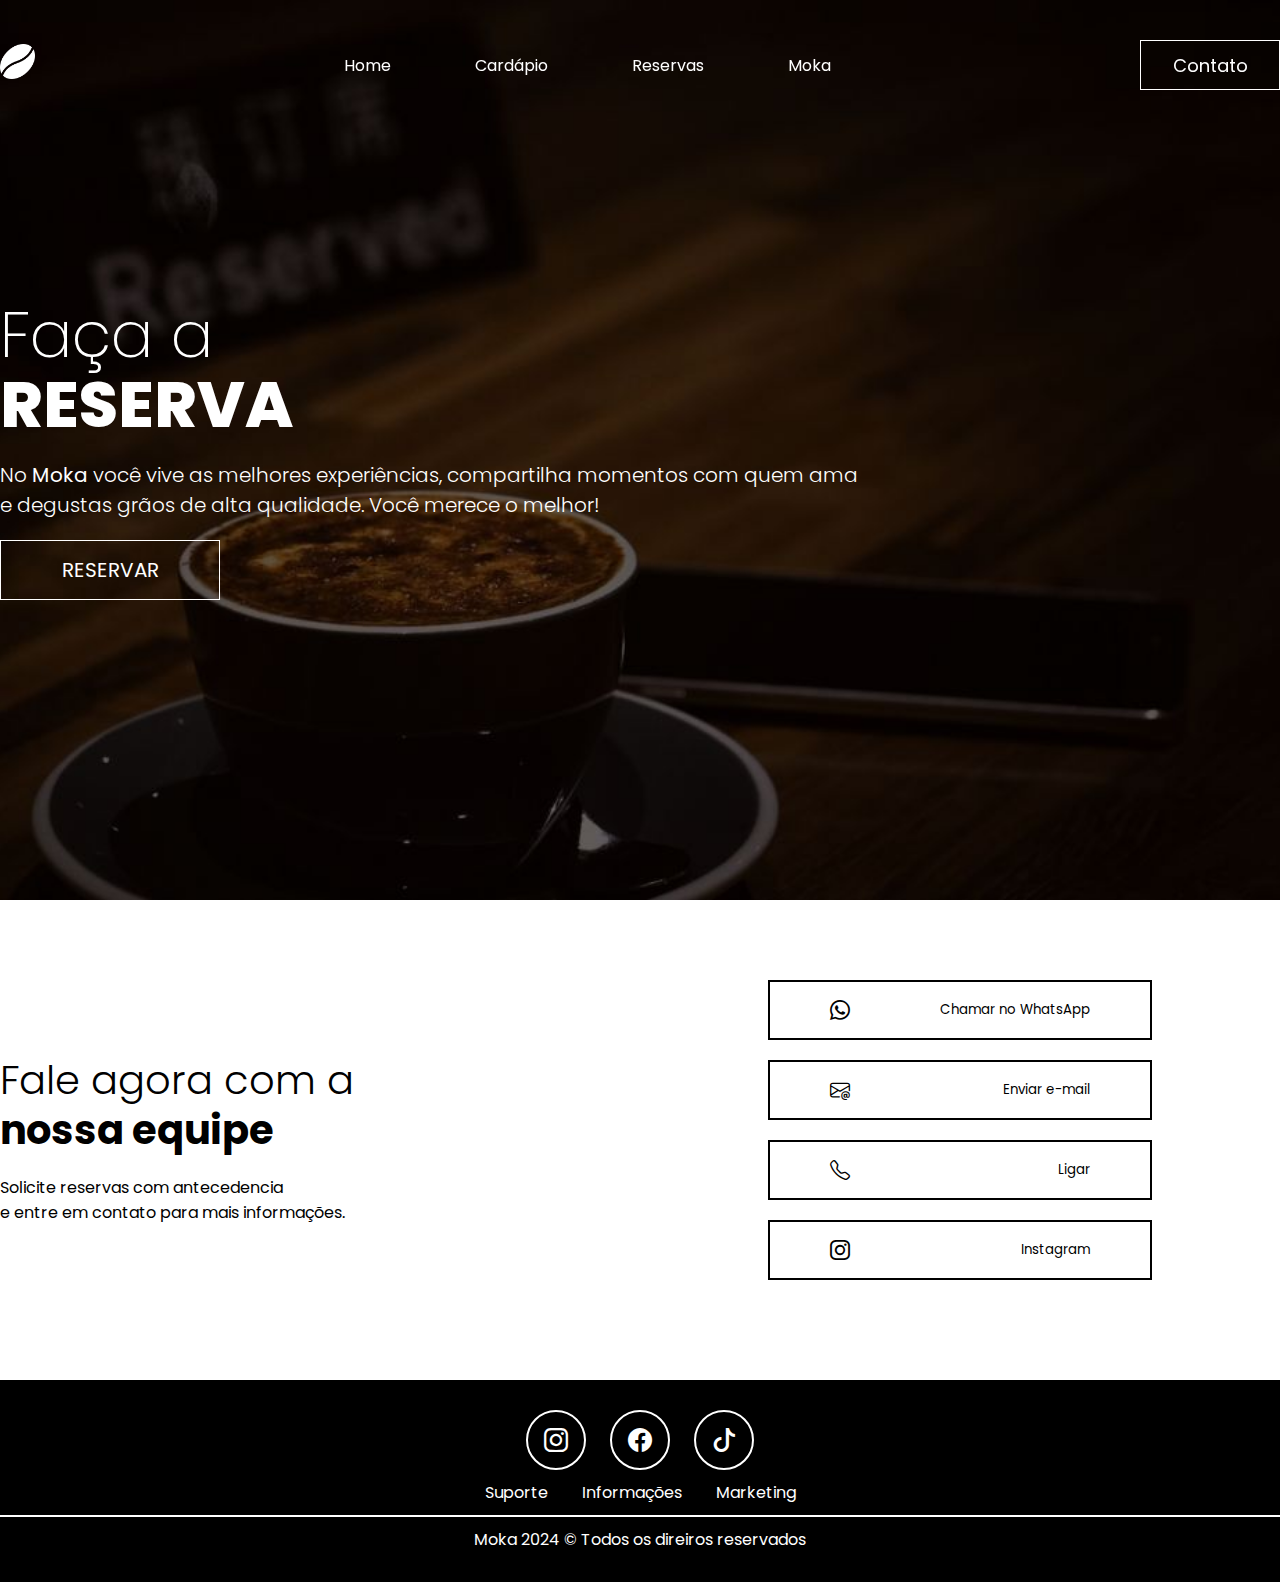
<file: reservas.html>
<!DOCTYPE html>
<html lang="pt-br">

<head>
    <meta charset="UTF-8">
    <meta name="viewport" content="width=device-width, initial-scale=1.0">
    <link rel="shortcut icon" href="./images/grao-cafe.png" type="image/x-icon">
    <link rel="stylesheet" href="./css/style.css">

    <!-- Google fonts -->
    <link rel="preconnect" href="https://fonts.googleapis.com">
    <link rel="preconnect" href="https://fonts.gstatic.com" crossorigin>
    <link
        href="https://fonts.googleapis.com/css2?family=Poppins:ital,wght@0,100;0,200;0,300;0,400;0,500;0,600;0,700;0,800;0,900;1,100;1,200;1,300;1,400;1,500;1,600;1,700;1,800;1,900&display=swap"
        rel="stylesheet">
    <!-- Google fonts -->

    <!-- Bootstrap icons -->
    <link rel="stylesheet" href="https://cdn.jsdelivr.net/npm/bootstrap-icons@1.11.3/font/bootstrap-icons.min.css">
    <!-- Bootstrap icons -->

    <title>Moka</title>
</head>

<body>

    <header id="header">

        <div class="interface">

            <section class="logo">
                <img src="./images/grao-cafe.png" alt="Logotipo do site">
            </section>

            <section class="menu-desktop">
                <nav>
                    <ul>
                        <li><a href="./index.html">Home</a></li>
                        <li><a href="./cardapio.html">Cardápio</a></li>
                        <li><a href="./reservas.html">Reservas</a></li>
                        <li><a href="./moka.html">Moka</a></li>
                    </ul>
                </nav>
            </section>

            <section class="btn-contato">
                <a href="#contato">
                    <button>Contato</button>
                </a>
            </section>

        </div>

    </header>

    <section class="reserva-site">

        <div class="interface">

            <div class="txt-reserva">
                <h1>Faça a<span>RESERVA</span></h1>
                <p>No <strong>Moka</strong> você vive as melhores experiências, compartilha momentos com quem ama <span> e degustas grãos de alta qualidade. Você merece
                        o melhor!</span></p>
                <a href="#contato">
                    <button>RESERVAR</button>
                </a>
            </div>

        </div>

    </section>

    <section id="contato" class="contato">

        <div class="interface">

            <article class="txt-contato">
                <h3>Fale agora com a <span>nossa equipe</span></h3>
                <p>Solicite reservas com antecedencia <br>e entre em contato para mais informações.</p>
            </article>

            <article class="icons-contato">
                <a href="#"><button><i class="bi bi-whatsapp"></i>
                        <p>Chamar no WhatsApp</p>
                    </button></a>
                <a href="#"><button><i class="bi bi-envelope-at"></i>
                        <p>Enviar e-mail</p>
                    </button></a>
                <a href="#"><button><i class="bi bi-telephone"></i>
                        <p>Ligar</p>
                    </button></a>
                <a href="#"><button><i class="bi bi-instagram"></i>
                        <p>Instagram</p>
                    </button></a>


            </article>

        </div>

    </section>

    <footer>

        <div class="interface">
            <section class="top-footer">
                <a href="#"><button><i class="bi bi-instagram"></i></button></a>
                <a href="#"><button><i class="bi bi-facebook"></i></button></a>
                <a href="#"><button><i class="bi bi-tiktok"></i></button></a>
            </section>

            <section class="middle-footer">
                <a href="#">Suporte</a>
                <a href="#">Informações</a>
                <a href="#">Marketing</a>
            </section>
            
            <section class="bottom-footer">
                <p>Moka  2024 &copy; Todos os direiros reservados </p>
            </section>
        </div>
    </footer>

    <script src="./js/menu.js"></script>

</body>

</html>
</file>
<file: css/style.css>
* {
    margin: 0;
    padding: 0;
    box-sizing: border-box;
    font-family: "Poppins", sans-serif;
}

body {
    background-color: #2b1f13e8;
    height: 900hv;
}

.interface {
    max-width: 1280px;
    margin: 0 auto;
}

/* Estilo do header */

header {
    width: 100%;
    padding: 40px 0;
    position: fixed;
    top: 0;
    left: 0;
    transition: 0.5s;
}

header.rolagem {
    background-color: #000;
    padding: 20px 4%;
    z-index: 3;

}

header .interface {
    display: flex;
    justify-content: space-between;
    align-items: center;
}

header .logo img {
    max-width: 35px;
}

header .menu-desktop nav ul {
    list-style: none;
}

header .menu-desktop nav ul li {
    display: inline-block;
    margin: 0 40px;
}

header .menu-desktop nav ul li a {
    color: #fff;
    text-decoration: none;
    display: inline-block;
}

.menu-desktop nav a:hover {
    transform: scale(1.10);
    transform: 0.5s;
}

header .btn-contato button {
    width: 140px;
    height: 50px;
    font-size: 18px;
    background-color: transparent;
    border: 1px solid #fff;
    color: #fff;
    cursor: pointer;
    transition: 0.5s;
}

header .btn-contato button:hover {
    background-color: #fff;
    color: #000;
}

/* Estilo do hero */

section.hero-site {
    height: 100vh;
    background-image: url(../images/copos-cafe.jpg);
    background-repeat: no-repeat;
    background-size: cover;
    background-position: center;
}

.hero-site .interface {
    display: flex;
    align-items: center;
    height: 100%;
}

.hero-site .txt-hero h1 {
    font-size: 4em;
    line-height: 70px;
    font-weight: 200;
    color: #fff;
}

.hero-site .txt-hero h1 span {
    display: block;
    font-weight: 800;
}

.hero-site .txt-hero p {
    font-size: 20px;
    font-weight: 300;
    margin: 20px 0;
    color: #fff;
}

.hero-site .txt-hero p span {
    display: block;
}

.hero-site button {
    width: 220px;
    height: 60px;
    font-size: 20px;
    background-color: transparent;
    border: 1px solid #fff;
    color: #fff;
    cursor: pointer;
    transition: 0.5s;
}

.hero-site button:hover {
    background-color: #fff;
    color: #000;
}

/* Estilo das vantagens */

section.vantagens {
    padding: 80px 0;
}

.vantagens .itens-conteiner {
    display: flex;
    align-items: center;
    justify-content: space-between;
    gap: 10%;
    margin-bottom: 60px;
}

.vantagens .itens-conteiner .img-itens img {
    max-width: 420px;
    border-radius: 30px;
}

.vantagens .itens-conteiner .txt-itens h3 {
    font-size: 3em;
    line-height: 50px;
    margin-bottom: 20px;
    color: #fff;
}

.vantagens .itens-conteiner .txt-itens p {
    color: #fff;
}

.itens-conteiner .txt-itens h3 span {
    font-weight: 300;
}

/* Estilo dos botões de contato */

.contato {
    background-color: #fff;
    padding: 80px 0;
}

.txt-contato,
.icons-contato {
    display: inline-block;
    width: 50%;
    margin-right: -4px;
    vertical-align: middle;

}

.contato .txt-contato h3 {
    font-size: 2.5em;
    line-height: 50px;
    font-weight: 300;
    margin-bottom: 20px;
}

.contato .txt-contato h3 span {
    display: block;
    font-weight: 700;
}

.contato .icons-contato a {
    text-decoration: none;
}

.contato .icons-contato button {
    display: flex;
    align-items: center;
    justify-content: space-between;
    padding: 0 60px;
    width: 60%;
    height: 60px;
    margin: 0 auto 20px auto;
    background-color: transparent;
    border: 2px solid #000;
    cursor: pointer;
    transition: .5s;
}

.contato .icons-contato button i {
    font-size: 20px;

}

.contato .icons-contato button:hover {
    background-color: #000;
}

.contato .icons-contato button:hover i,
.contato .icons-contato button:hover p {
    color: #fff;
}

/* Estilo sessão cafés */

section.cafes {
    height: 600px;
    background-image: url(../images/fundo-cafe.jpg);
    background-position: center;
    background-size: cover;
    background-repeat: no-repeat;
    position: relative;
    color: #fff;
    text-align: center;
    background-attachment: fixed;
}

.cafes>.overlay {
    position: absolute;
    top: 0;
    left: 0;
    background-color: #00000049;
    width: 100%;
    height: 100%;
    z-index: 1;
}

.cafes>.interface {
    display: flex;
    align-items: center;
    justify-content: center;
    flex-direction: column;
    height: 100%;
    z-index: 2;
    position: relative;
}

.cafes h3 {
    font-size: 3em;
    line-height: 50px;
    font-weight: 200;
}

.cafes h3 span {
    display: block;
    font-weight: 600;
}

.cafes p {
    margin: 20px 0;
}

.cafes button {
    display: flex;
    align-items: center;
    justify-content: space-between;
    padding: 0 60px;
    width: 230px;
    height: 60px;
    margin: 0 auto 20px auto;
    background-color: transparent;
    border: 2px solid #fff;
    cursor: pointer;
    transition: .5s;
    color: #fff;
}

.cafes a {
    text-decoration: none;
}

.cafes button:hover {
    background-color: #fff;
    color: #000;
}

/* Estilo da sessão mais */

section.mais {
    padding: 80px 0;
}

.txt-mais,
.instru-mais {
    display: inline-block;
    width: 50%;
    margin-right: -4px;
    vertical-align: top;
}

.mais .txt-mais{
    position: sticky;
    top: 50%
}

.mais .txt-mais h3 {
    font-size: 4em;
    line-height: 70px;
    font-weight: 300;
    color: #fff;
}

.mais .txt-mais h3 span {
    display: block;
    font-weight: 700;
}

.instru-mais .instru-box{
    display: flex;
    align-items: center;
    gap: 20px;
    margin-bottom: 40px;
    border: 2px solid #fff;
    padding: 20px;
}

.instru-mais .instru-box img{
    max-width: 50px;
}

.instru-mais .instru-box h4{
    font-size: 1.5em;
    font-size: 800;
    margin-bottom: 10px;
    color: #fff;

}

.instru-mais .instru-box h4 span{
    font-weight: 300;
    
}

.instru-mais .instru-box p{
    line-height: 20px;
    color: #fff;
}

/* Estilo do Rodapé */

footer{
    background-color: #000;
    width: 100%;
    text-align: center;
    padding: 30px 0;
}

footer .top-footer button{
    width: 60px;
    height: 60px;
    border-radius: 50%;
    border: 2px solid #fff;
    background-color: transparent;
    color: #fff;
    font-size: 24px;
    cursor: pointer;
    margin: 0 10px;
    transition: .5s;
}

footer .top-footer button:hover{
    background-color: #fff;
    color: #000;  
}

footer .middle-footer{
margin: 10px 0;
}

footer .middle-footer a{
    color: #fff;
    margin: 0 15px;
    text-decoration: none;
}

footer .bottom-footer{
border-top:  2px solid #fff;
}

footer .bottom-footer p{
    color: #fff;
    margin-top: 10px;
}

/* Estilo aba cardápio */
section.cardapio-top {
    height: 100vh;
    background-image: url(../images/fundo-cafe.jpg);
    background-repeat: no-repeat;
    background-size: cover;
    background-position: center;
}

.cardapio-top .interface {
    display: flex;
    align-items: center;
    height: 100%;
}

.cardapio-top .txt-cardapio h1 {
    font-size: 4em;
    line-height: 70px;
    font-weight: 200;
    color: #fff;
}

.cardapio-top .txt-cardapio h1 span {
    display: block;
    font-weight: 800;
}

/* Estilo aba moka */
section.historia-top {
    height: 100vh;
    background-image: url(../images/caneca-azul.jpg);
    background-repeat: no-repeat;
    background-size: cover;
    background-position: center;
}

.historia-top .interface {
    display: flex;
    align-items: center;
    height: 100%;
}

.historia-top .txt-historia h1 {
    font-size: 4em;
    line-height: 70px;
    font-weight: 200;
    color: #fff;
}

.historia-top .txt-historia h1 span {
    display: block;
    font-weight: 800;
}

/* Estilo aba reservas */
section.reserva-site {
    height: 100vh;
    background-image: url(../images/reservas-cafe.jpg);
    background-repeat: no-repeat;
    background-size: cover;
    background-position: center;
}

.reserva-site .interface {
    display: flex;
    align-items: center;
    height: 100%;
}

.reserva-site .txt-reserva h1 {
    font-size: 4em;
    line-height: 70px;
    font-weight: 200;
    color: #fff;
}

.reserva-site .txt-reserva h1 span {
    display: block;
    font-weight: 800;
}

.reserva-site .txt-reserva p {
    font-size: 20px;
    font-weight: 300;
    margin: 20px 0;
    color: #fff;
}

.reserva-site .txt-reserva p span {
    display: block;
}

.reserva-site button {
    width: 220px;
    height: 60px;
    font-size: 20px;
    background-color: transparent;
    border: 1px solid #fff;
    color: #fff;
    cursor: pointer;
    transition: 0.5s;
}

.reserva-site button:hover {
    background-color: #fff;
    color: #000;
}
</file>
